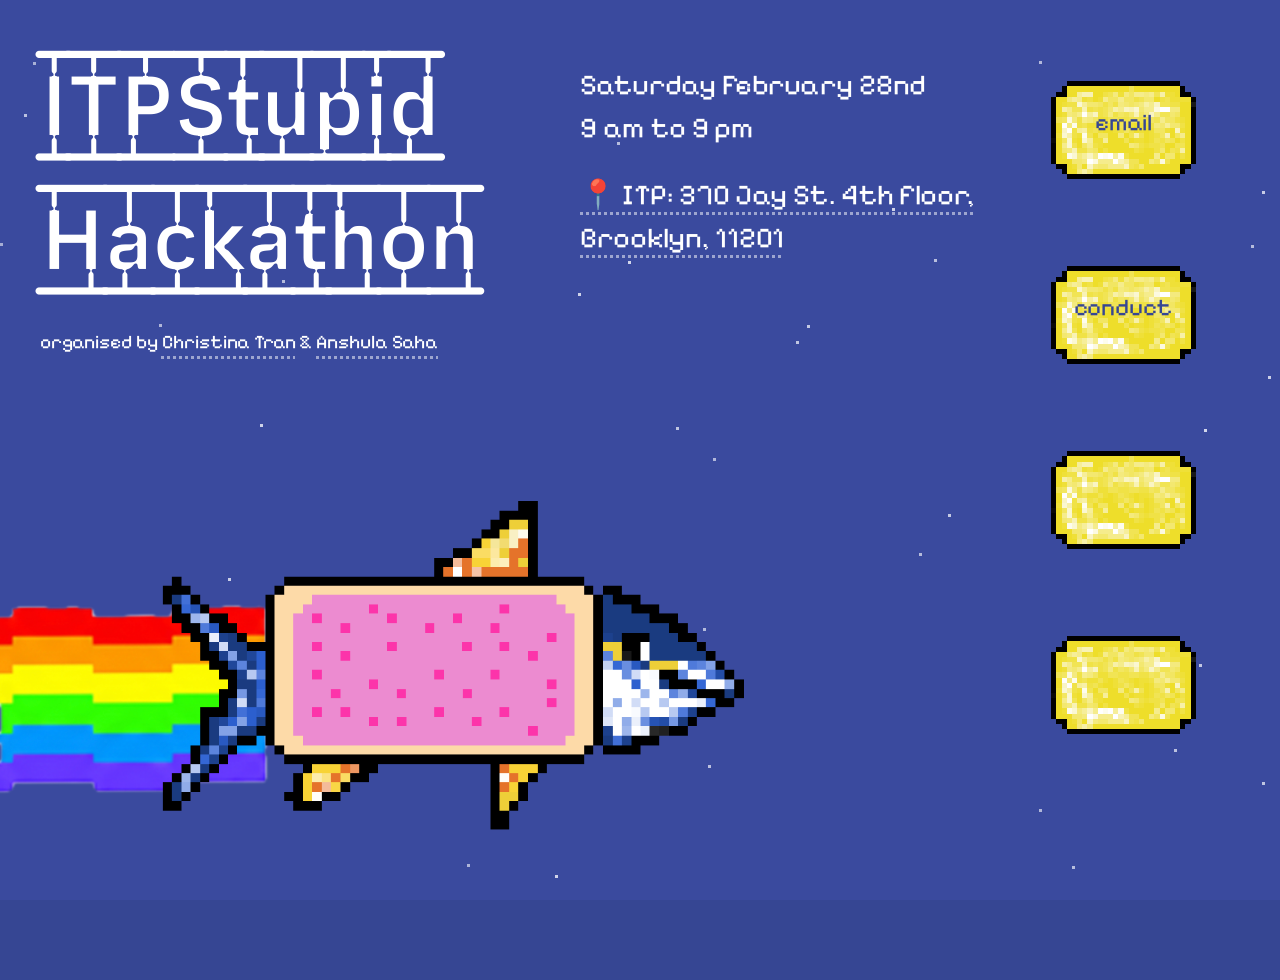
<file: index.html>
<html lang="en">
  <head>
    <meta charset="UTF-8" />
    <meta http-equiv="X-UA-Compatible" content="IE=edge" />
    <meta name="viewport" content="width=device-width, initial-scale=1.0" />
    <title>Stupid Hackathon 2026</title>
    <link href="style.css" rel="stylesheet" />
    <script src="script.js" defer></script>
  </head>

  <body>
    <canvas id="space"></canvas>

    <main class="heroLayout">
      <header class="heroText">
        <h1 class="mainTitle">
          ITP Stupid <br />
          Hackathon
        </h1>
        <h3 class="organisers">
          organised by
          <a href="https://www.linkedin.com/in/christinattran/">Christina Tran</a>
          &
          <a href="https://anshulasaha.com/">Anshula Saha</a>
        </h3>
      </header>

      <div class="dateTimeLocation">
        <h2>
          Saturday February 28nd <br />
          9 am to 9 pm
        </h2>
        <h2>
          <a
            href="https://www.google.com/maps/place/ITP/@40.692908,-73.9900368,17z/data=!3m2!4b1!5s0x89c25a4bbe999fdb:0xac72c04b489f9aeb!4m6!3m5!1s0x89c25b6363d5c951:0x7fe197027abbadb5!8m2!3d40.692904!4d-73.9874565!16s%2Fg%2F11f5_74z4r?entry=tts"
          >
            📍 ITP: 370 Jay St. 4th floor, <br />
            Brooklyn, 11201
          </a>
        </h2>
      </div>

      <div class="buttons">
        <a class="pixelButton" href="mailto:anshula.saha@nyu.edu">email</a>
        <a class="pixelButton" href="/codeOfConduct.html">conduct</a>
        <img src="button.png" class="pixelButton" />
        <img src="button.png" class="pixelButton" />
      </div>

      <section class="nyanTuna">
        <img src="rainbow.png" class="rainbow" id="rainbow" alt="rainbow trail" />
        <img src="NyanTuna.gif" class="tuna" id="tuna" alt="tuna fish" />
      </section>
    </main>
  </body>
</html>
</file>
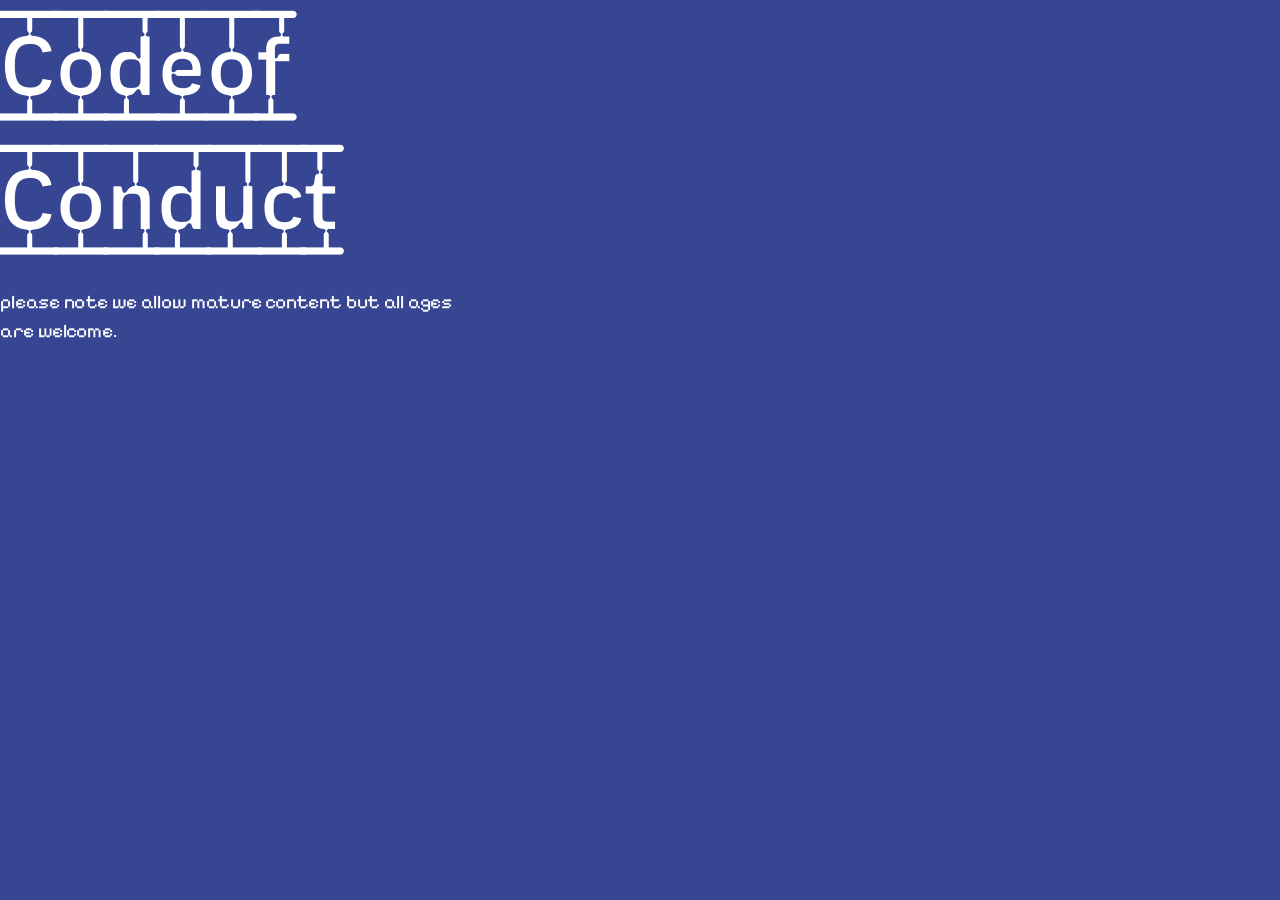
<file: codeOfConduct.html>
<!DOCTYPE html>
<html lang="en">
  <head>
    <meta charset="UTF-8" />
    <meta http-equiv="X-UA-Compatible" content="IE=edge" />
    <meta name="viewport" content="width=device-width, initial-scale=1.0" />
    <title>Stupid Hackathon 2026</title>
    <link href="style.css" rel="stylesheet" />
  </head>

  <body>
    <h1 class="pageTitle">
      Code of <br />
      Conduct
    </h1>

    <h3 class="subheading">
      please note we allow mature content but all ages <br />
      are welcome.
    </h3>
  </body>
</html>
</file>
<file: style.css>
:root {
  --color-pink: #ff3ea1;
  --color-green: #57bf69;
  --color-blue: #364693;
  --color-yellow: #f2cc46;
}

@font-face {
  font-family: "mainFont";
  src: url("./mainFont.woff2") format("woff2");
  font-weight: 700;
  font-display: swap;
}

@font-face {
  font-family: "myFont";
  src: url("./myFont.woff2") format("woff2");
  font-weight: 700;
  font-display: swap;
}

body {
  background-color: var(--color-blue);
  color: #fff;
  padding: 0;
  margin: 0;
  overflow-x: hidden;
  overflow-y: auto; /* or scroll */
  height: auto; /* remove 100vh lock */
  min-height: 100vh;
  box-sizing: border-box;
}

canvas {
  display: block;
}

a,
a:visited {
  color: inherit;
  text-decoration-style: dotted;
  text-decoration-skip-ink: auto;
  text-decoration-thickness: 3px;
  text-underline-offset: 8px;
  text-decoration-color: hsl(0 0 100% / 50%);
}

#space {
  position: fixed;
  inset: 0;
  z-index: 0;
}

.heroLayout {
  position: relative;
  z-index: 1;
  color: #ffffff;
  padding: 40px;
  display: grid;
  gap: 32px;
  grid-template-areas:
    "title"
    "metadata"
    "illo"
    "buttons";
  min-height: 100svh;

  @media (min-width: 32em) {
    grid-template-areas:
      "title buttons"
      "metadata buttons"
      "illo buttons";
  }

  @media (min-width: 64em) {
    grid-template-areas:
      "title title metadata buttons"
      "illo illo metadata buttons";
  }
}

.heroText {
  grid-area: title;
}
.dateTimeLocation {
  grid-area: metadata;
}
.nyanTuna {
  grid-area: illo;
}
.buttons {
  grid-area: buttons;
}

h1 {
  margin: 0;
}

.mainTitle {
  font-family: "mainFont", sans-serif;
  font-size: clamp(3rem, 7vmax, 12rem);
  letter-spacing: -0.001em;
  line-height: 1.5;
}

.pageTitle {
  font-family: "mainFont", sans-serif;
  color: #ffffff;
  font-size: clamp(3rem, 7vmax, 12rem);
  letter-spacing: -0.001em;
  line-height: 1.5;
}

h3 {
}

.organisers {
  font-family: "myFont", sans-serif;
  font-size: clamp(1.2rem, 1.5vw, 1.8rem);
  letter-spacing: -0.001em;
  line-height: 1.5;
}

.subheading {
  font-family: "myFont", sans-serif;
  font-size: clamp(1.2rem, 1.5vw, 1.8rem);
  letter-spacing: -0.001em;
  line-height: 1.5;
  color: #ffffff;
}

.dateTimeLocation {
  font-family: "myFont", sans-serif;
  font-size: clamp(1.2rem, 1.4vw, 1.8rem);
  letter-spacing: -0.004em;
  line-height: 1.5;
}

.nyanTuna {
  position: relative;
  z-index: -1;
  width: 600px;
  height: 0px;
  max-width: 85vw;

  @media (min-width: 32em) {
    position: fixed;
    left: 0;
    bottom: 20px;
  }
}

.rainbow {
  position: absolute;
  left: -5vh;
  top: -31vh;
  width: 320px;
}

.tuna {
  position: absolute;
  left: 17vh;
  top: -58vh;
  width: 600px;
}

.buttons {
  display: flex;
  gap: 20px;

  @media (min-width: 32em) {
    flex-direction: column;
  }
}

.pixelButton {
  width: 165px; /* or your pixel size */
  image-rendering: pixelated;
  aspect-ratio: 1 / 1;
  display: grid;
  place-content: center;
  background-image: url(button.png);
  text-decoration: none;
  color: var(--color-blue);
  background-size: 100% 100%;
  background-position: center center;
  font-family: "myFont", sans-serif;
  font-size: 1.5rem;
}
</file>
